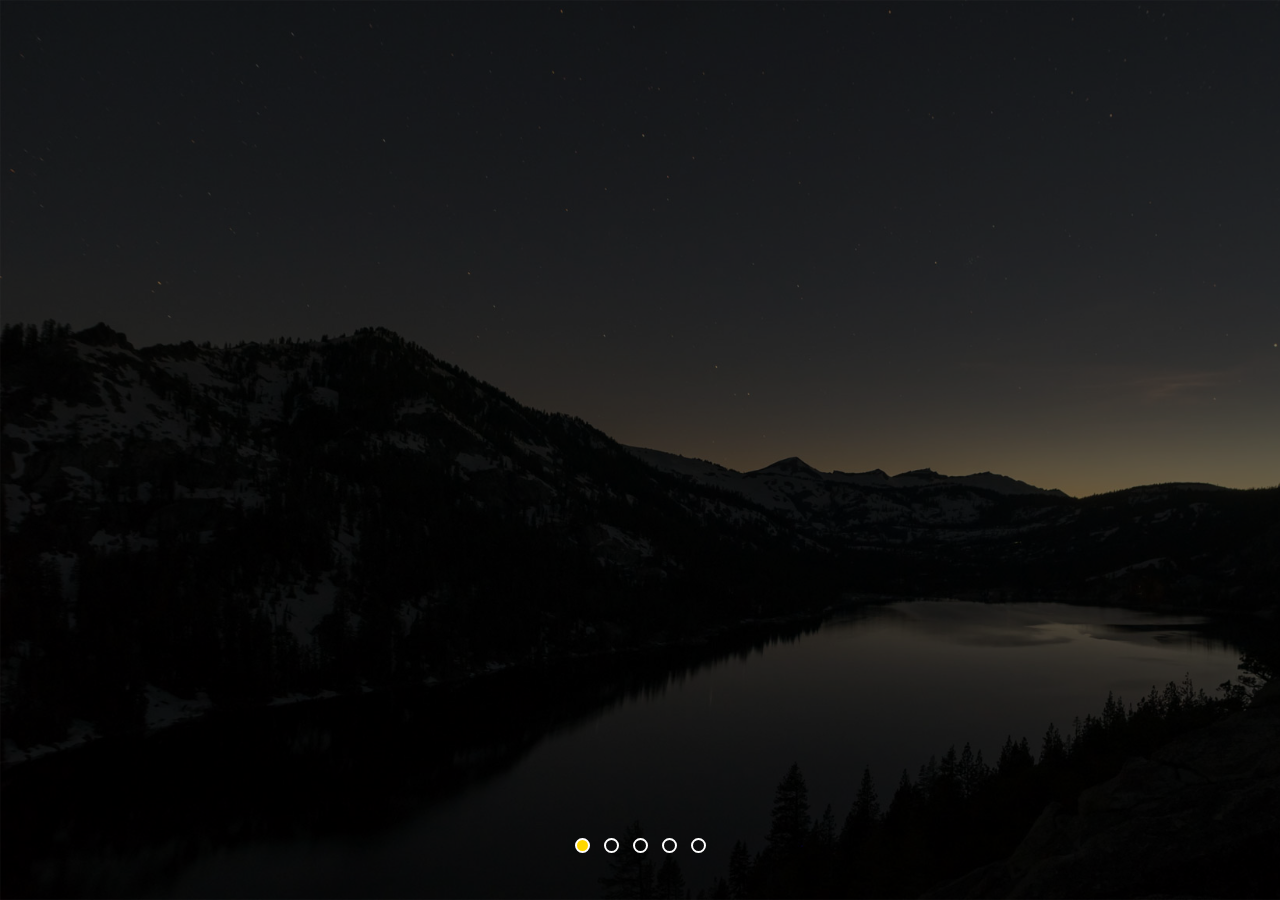
<file: index.html>
<!DOCTYPE html>
<html lang="en">
<head>
    <meta charset="UTF-8">
    <meta name="viewport" content="width=device-width, initial-scale=1.0">
    <title>Document</title>
    <link rel="stylesheet" href="App.css">
</head>
<body>
    <section class="container">

      
        <div class="row">
            <section>
                <div class="content">
                    <h2 class="text">Slide 1</h2>
                    <p class="text2">Lorem ipsum dolor sit amet consectetur adipisicing elit. Et labore iusto ea velit accusantium sapiente facere, optio delectus possimus explicabo totam, eligendi accusamus eos ab quo nemo non tempora alias!
                        Lorem ipsum dolor sit amet consectetur adipisicing elit. Sint optio expedita nulla veniam repellat debitis a! Cumque sequi delectus accusamus doloremque autem quaerat voluptatem, quae placeat dolore qui odit ex.
                        Lorem ipsum dolor sit amet consectetur adipisicing elit. Inventore magnam deleniti ipsum eum numquam. Ea, similique asperiores cumque, voluptates ullam tempore quam perferendis, illum beatae deleniti distinctio itaque officiis iste.
                        Lorem ipsum dolor sit amet consectetur adipisicing elit. Numquam consequatur qui maiores culpa temporibus dolore voluptates quasi labore? Vel ex eius magnam quam earum odio officia ipsa adipisci dolore facilis!
                        Lorem ipsum dolor sit amet consectetur adipisicing elit. Fuga tenetur exercitationem ipsam nihil laboriosam modi magni tempora rem nemo illum nam sit quibusdam consequatur optio, consectetur ad quam aspernatur voluptates.
                    </p>
                </div>
            </section>
            <section>
                <div class="content">
                    <h2 class="text">Slide 2</h2>
                    <p class="text2">Lorem ipsum dolor sit amet consectetur adipisicing elit. Et labore iusto ea velit accusantium sapiente facere, optio delectus possimus explicabo totam, eligendi accusamus eos ab quo nemo non tempora alias!
                        Lorem ipsum dolor sit amet consectetur adipisicing elit. Sint optio expedita nulla veniam repellat debitis a! Cumque sequi delectus accusamus doloremque autem quaerat voluptatem, quae placeat dolore qui odit ex.
                        Lorem ipsum dolor sit amet consectetur adipisicing elit. Inventore magnam deleniti ipsum eum numquam. Ea, similique asperiores cumque, voluptates ullam tempore quam perferendis, illum beatae deleniti distinctio itaque officiis iste.
                        Lorem ipsum dolor sit amet consectetur adipisicing elit. Numquam consequatur qui maiores culpa temporibus dolore voluptates quasi labore? Vel ex eius magnam quam earum odio officia ipsa adipisci dolore facilis!
                        Lorem ipsum dolor sit amet consectetur adipisicing elit. Fuga tenetur exercitationem ipsam nihil laboriosam modi magni tempora rem nemo illum nam sit quibusdam consequatur optio, consectetur ad quam aspernatur voluptates.
                    </p>
                </div>
            </section>
            <section>
                <div class="content">
                    <h2 class="text">Slide 3</h2>
                    <p class="text2">Lorem ipsum dolor sit amet consectetur adipisicing elit. Et labore iusto ea velit accusantium sapiente facere, optio delectus possimus explicabo totam, eligendi accusamus eos ab quo nemo non tempora alias!
                        Lorem ipsum dolor sit amet consectetur adipisicing elit. Sint optio expedita nulla veniam repellat debitis a! Cumque sequi delectus accusamus doloremque autem quaerat voluptatem, quae placeat dolore qui odit ex.
                        Lorem ipsum dolor sit amet consectetur adipisicing elit. Inventore magnam deleniti ipsum eum numquam. Ea, similique asperiores cumque, voluptates ullam tempore quam perferendis, illum beatae deleniti distinctio itaque officiis iste.
                        Lorem ipsum dolor sit amet consectetur adipisicing elit. Numquam consequatur qui maiores culpa temporibus dolore voluptates quasi labore? Vel ex eius magnam quam earum odio officia ipsa adipisci dolore facilis!
                        Lorem ipsum dolor sit amet consectetur adipisicing elit. Fuga tenetur exercitationem ipsam nihil laboriosam modi magni tempora rem nemo illum nam sit quibusdam consequatur optio, consectetur ad quam aspernatur voluptates.
                    </p>
                </div>
            </section>
            <section>
                <div class="content">
                    <h2 class="text">Slide 4</h2>
                    <p class="text2">Lorem ipsum dolor sit amet consectetur adipisicing elit. Et labore iusto ea velit accusantium sapiente facere, optio delectus possimus explicabo totam, eligendi accusamus eos ab quo nemo non tempora alias!
                        Lorem ipsum dolor sit amet consectetur adipisicing elit. Sint optio expedita nulla veniam repellat debitis a! Cumque sequi delectus accusamus doloremque autem quaerat voluptatem, quae placeat dolore qui odit ex.
                        Lorem ipsum dolor sit amet consectetur adipisicing elit. Inventore magnam deleniti ipsum eum numquam. Ea, similique asperiores cumque, voluptates ullam tempore quam perferendis, illum beatae deleniti distinctio itaque officiis iste.
                        Lorem ipsum dolor sit amet consectetur adipisicing elit. Numquam consequatur qui maiores culpa temporibus dolore voluptates quasi labore? Vel ex eius magnam quam earum odio officia ipsa adipisci dolore facilis!
                        Lorem ipsum dolor sit amet consectetur adipisicing elit. Fuga tenetur exercitationem ipsam nihil laboriosam modi magni tempora rem nemo illum nam sit quibusdam consequatur optio, consectetur ad quam aspernatur voluptates.
                    </p>
                </div>
            </section>
            <section>
                <div class="content">
                    <h2 class="text">Slide 5</h2>
                    <p class="text2">Lorem ipsum dolor sit amet consectetur adipisicing elit. Et labore iusto ea velit accusantium sapiente facere, optio delectus possimus explicabo totam, eligendi accusamus eos ab quo nemo non tempora alias!
                        Lorem ipsum dolor sit amet consectetur adipisicing elit. Sint optio expedita nulla veniam repellat debitis a! Cumque sequi delectus accusamus doloremque autem quaerat voluptatem, quae placeat dolore qui odit ex.
                        Lorem ipsum dolor sit amet consectetur adipisicing elit. Inventore magnam deleniti ipsum eum numquam. Ea, similique asperiores cumque, voluptates ullam tempore quam perferendis, illum beatae deleniti distinctio itaque officiis iste.
                        Lorem ipsum dolor sit amet consectetur adipisicing elit. Numquam consequatur qui maiores culpa temporibus dolore voluptates quasi labore? Vel ex eius magnam quam earum odio officia ipsa adipisci dolore facilis!
                        Lorem ipsum dolor sit amet consectetur adipisicing elit. Fuga tenetur exercitationem ipsam nihil laboriosam modi magni tempora rem nemo illum nam sit quibusdam consequatur optio, consectetur ad quam aspernatur voluptates.
                    </p>
                </div>
            </section>
        </div>    
       

        <!-- ***** Navigation Btns ********  -->
        <nav>
            <ul class="Navigation">
            </ul>
        </nav>
    </section>
</body>
<script src="App.js"></script>
</html>
</file>
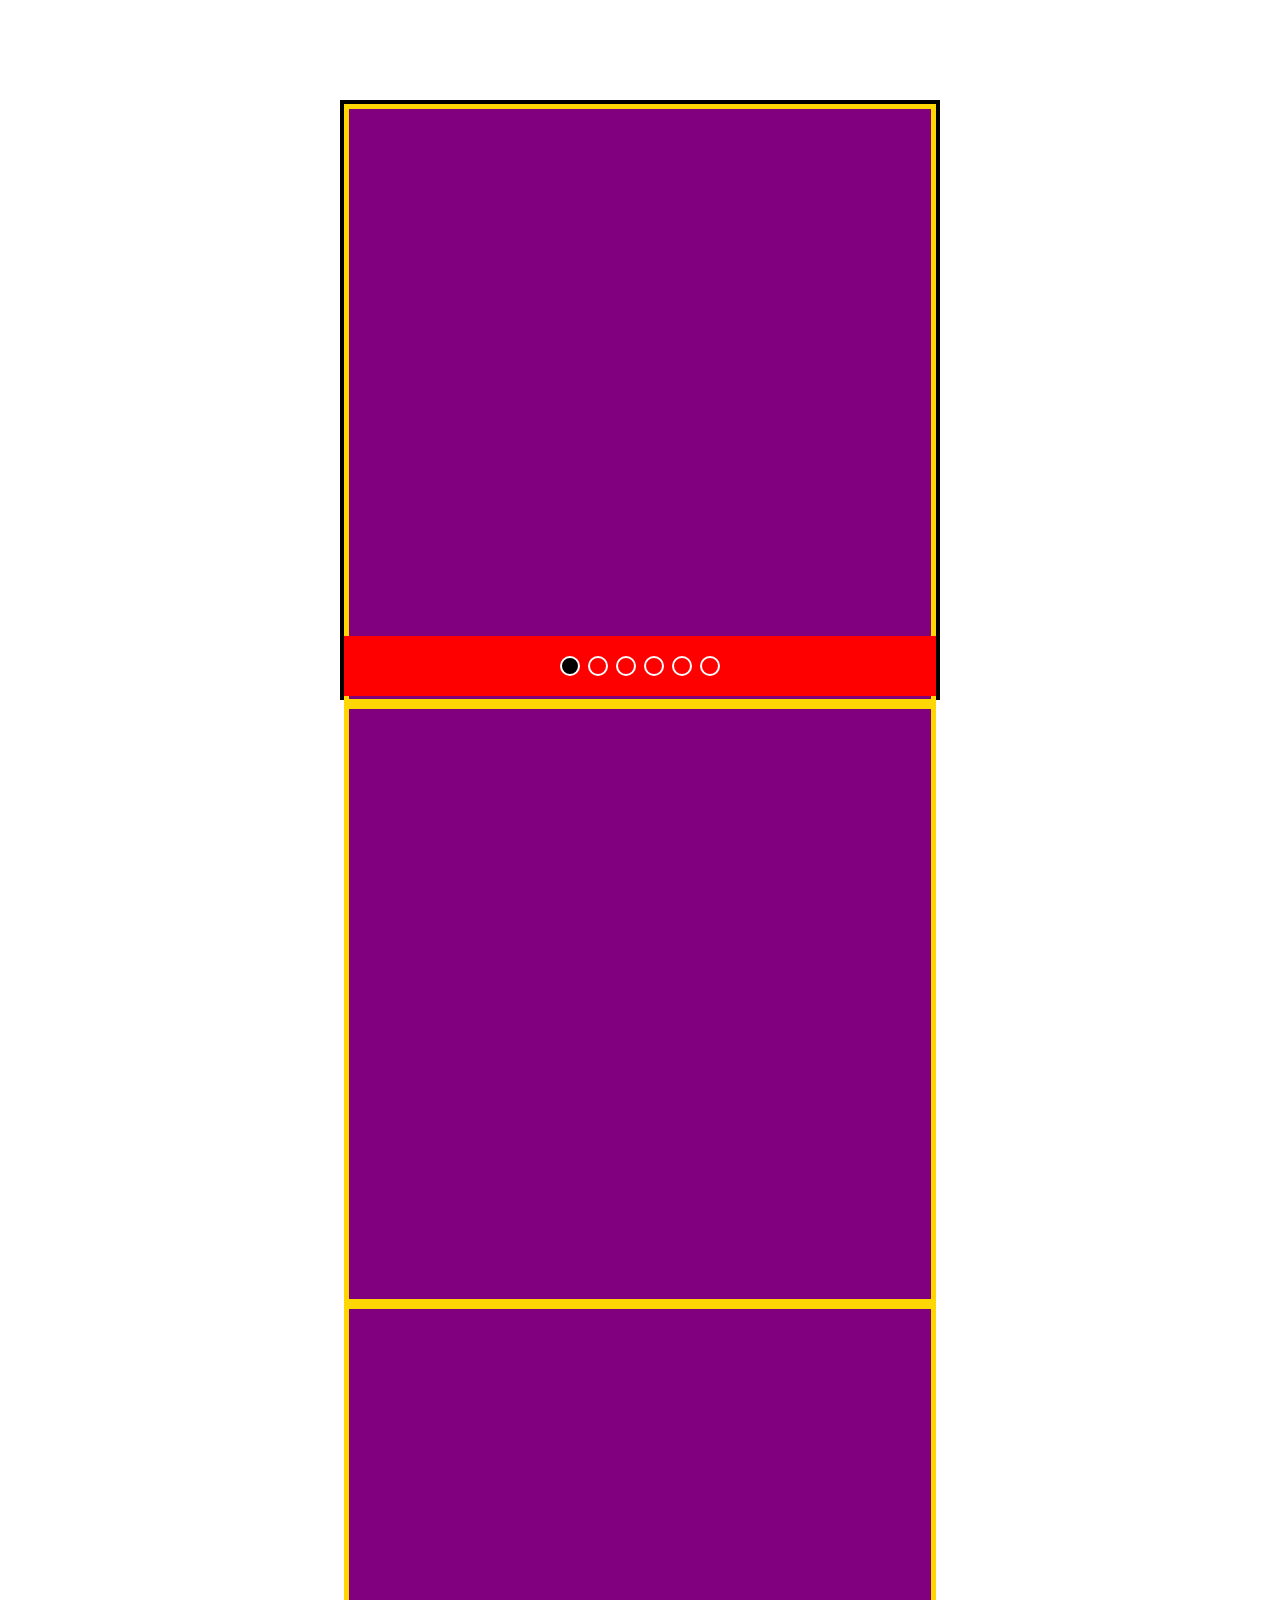
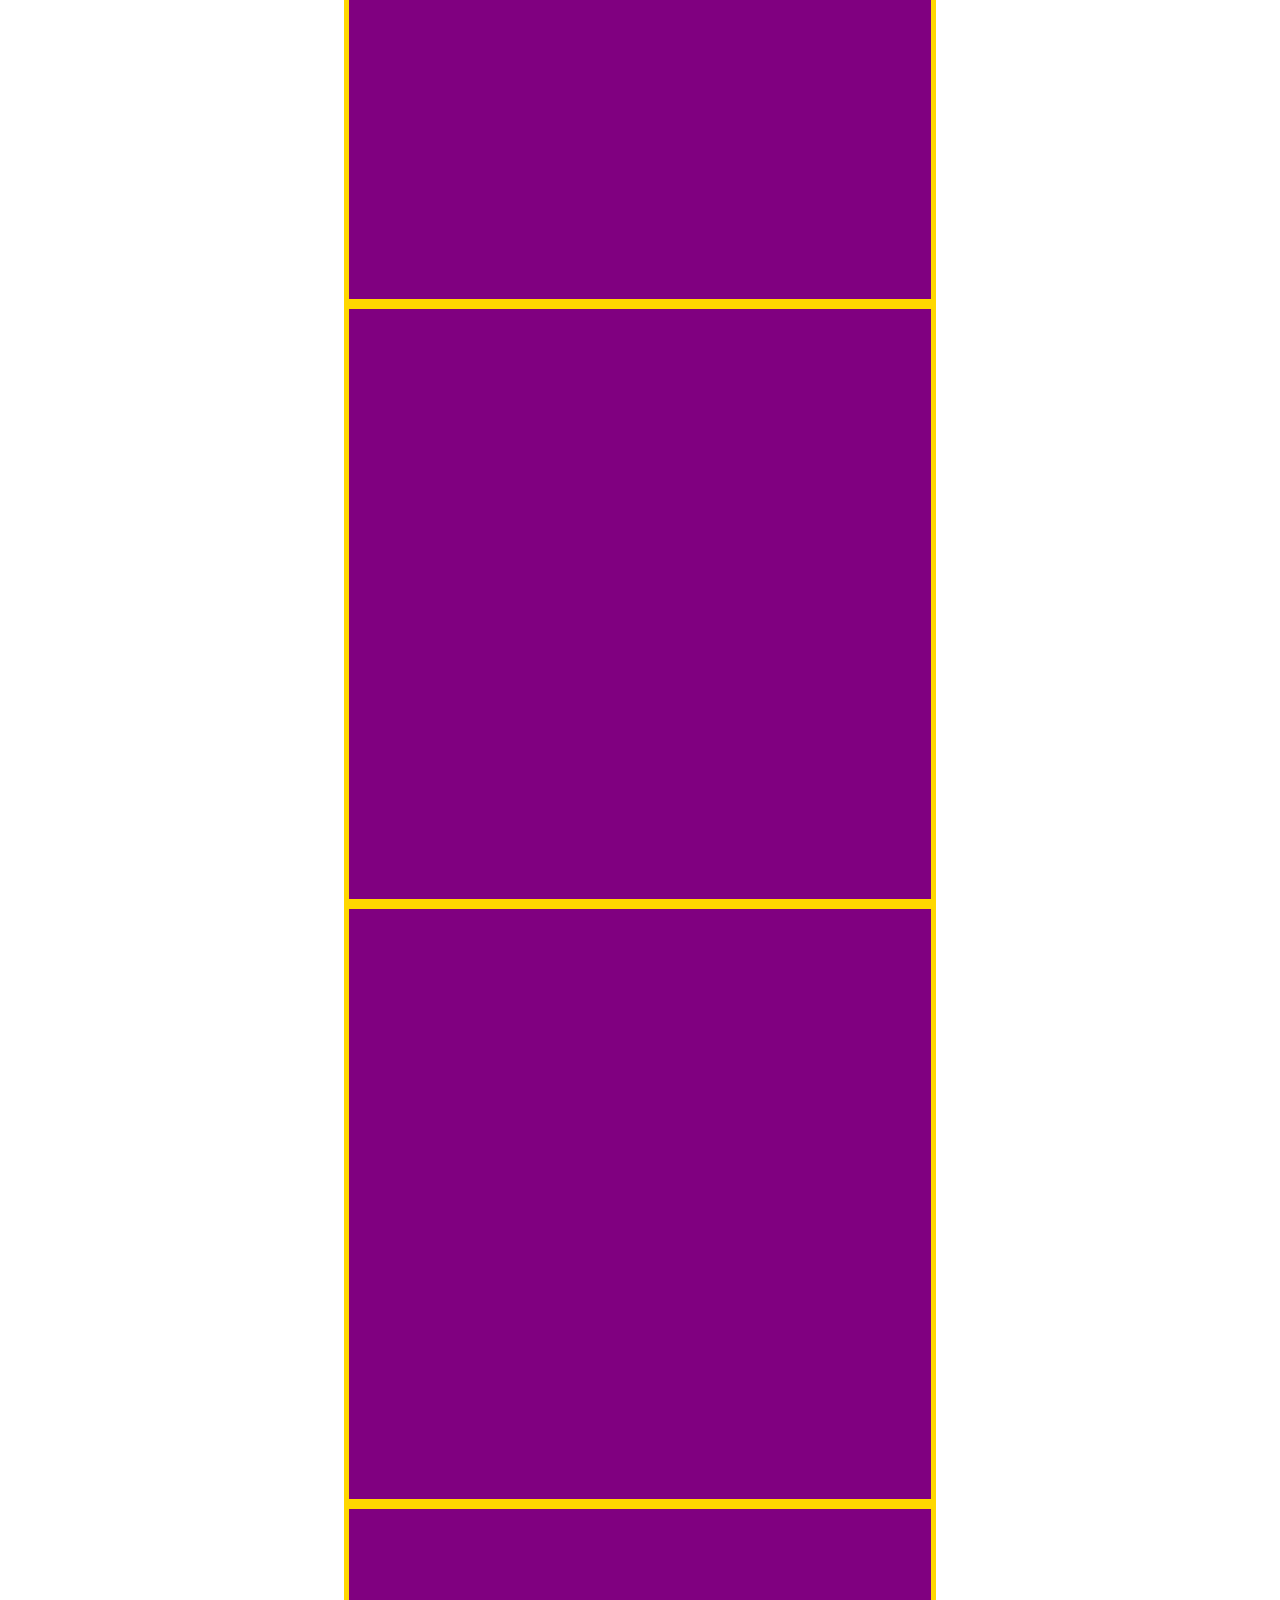
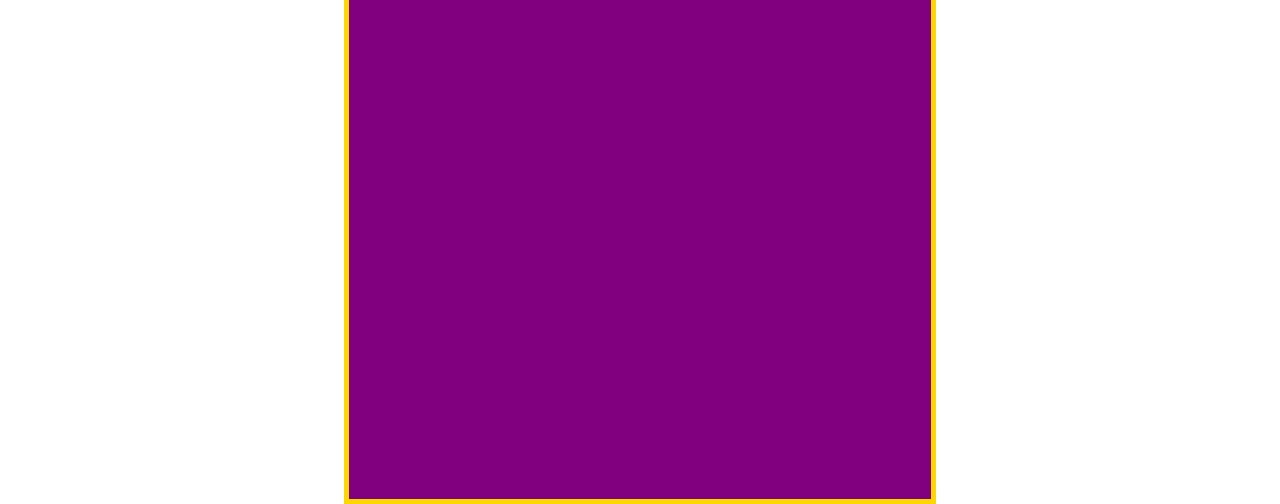
<file: Test.html>
<!DOCTYPE html>
<html lang="en">
<head>
    <meta charset="UTF-8">
    <meta name="viewport" content="width=device-width, initial-scale=1.0">
    <title>Document</title>
    <style>
        *{
            margin: 0;padding: 0;
            box-sizing: border-box;
        }
        .box{
            width: 600px;
            height: 600px;
            border:4px solid black;
            margin:100px auto;
            position: relative;
            >.row{
                width: 100%;
                background-color:purple;
                transition:.6s;
            }
        }

        .row>section{
            width: 100%;
            height: 600px;
            border:5px solid gold;
        }

        .Navigation{
            width: 100%;
            padding-block:20px;
            background-color:red;
            position: absolute;
            bottom: 0;left: 0;
            display: flex;
            justify-content: center;
            align-items: center;
            >.SlideBtn{
                width:20px;
                height:20px;
                border:2px solid white;
                border-radius: 50%;
                list-style:none;
                margin-inline:4px;
                cursor: pointer;
            }
            >.SlideBtn.active{
                background-color:black;
            }
        }
    </style>
</head>
<body>
    <div class="box">
        <div class="row">
            <section></section>
            <section></section>
            <section></section>
            <section></section>
            <section></section>
            <section></section>
        </div>
        <ul class="Navigation"></ul>
    </div>
</body>
    <script>
        let section=document.querySelectorAll('.row>section')
        const row=document.querySelector('.row')
        row.style.height=section.length*600+'px'

        for(i=0; i<section.length; i++){
            let li=document.createElement('li')
            li.classList.add('SlideBtn')
            document.querySelector('.Navigation').appendChild(li)
        }

        const li=document.querySelectorAll('.SlideBtn')
        li.forEach((item , index)=>{
            li[0].classList.add('active')
            item.addEventListener('click' , ()=>{
                for(i=0; i<li.length; i++){
                    li[i].classList.remove('active')
                }
                item.classList.add('active')
                row.style.transform='translateY(-'+(index*600)+'px)'
            })
        })

        


    </script>
</html>
</file>
<file: App.css>
*{
    margin: 0;
    padding: 0;
    box-sizing: border-box;
}


.container{
    width: 100%;
    height: 100vh;
    background-color:orange;
    overflow-x: hidden;
    

   


    .row{
        height: 100%;
        background-color:purple;
        transition:.6s;
        display: flex;
        >section{
            flex:0 0 auto;
            width: 100%;
            height: 100vh;
            /* border:5px solid black; */
            background-size:cover;
            display: flex;
            justify-content: center;
            align-items: center;
            position: relative;
            &::after{
                content:'';
                display: block;
                width: 100%;
                height: 100%;
                background-color:rgba(0, 0, 0, 0.559);
                position: absolute;
                top: 0;left: 0;
            }

            /* ****** .content******  */
            .content{
                width: 50%;
                height:300px;
                /* border:2px solid white; */
                color:#fff;
                z-index:10;
                text-transform: capitalize;
                font-family: Arial, "Helvetica Neue", Helvetica, sans-serif;
                text-align:justify;
                overflow: hidden;
                >h2{
                    font-size:3rem;
                    margin-bottom:10px;
                }
                >p{
                    animation-delay:1s;
                }
                >*{
                    transform:translateY(300px);
                }
                >*.show{
                    animation:text 1s 1 forwards;
                }
            
            }
            /* // end of .content *****  */
        }
        /* // end of section  */
    }
   

    /* ****** Navigation ******  */
    >nav{
        width: 100%;
        height: 50px;
        /* background-color:darkblue; */
        display: flex;
        justify-content: center;
        align-items: center;
        position: absolute;
        bottom:30px;left: 0;
        >ul{
            display: flex;
            >.Btnnavigation{
                width:15px;
                height:15px;
                border-radius:50%;
                border:2px solid white;
                list-style:none;
                margin-inline:7px;
                cursor: pointer;
                z-index:999;
            }
            >.Btnnavigation.active{
                box-shadow:0 0 10x 30px lightblue;
                background-color:gold;
            }
            /* // end of li  */
        }
        /* end of ul  */
    }
}


@keyframes text {
    from{
        filter: blur(10px);
    }
    to{
        transform:translateY(0);
        filter:blur(0);
    }
}
.container>.row>section:nth-of-type(1){
    background-image:url('banner.jpg');
}
.container>.row>section:nth-of-type(2){
    background-image:url(1.jpeg);
}
.container>.row>section:nth-of-type(3){
    background-image:url(2.webp);
}
.container>.row>section:nth-of-type(4){
    background-image:url(project-3.jpg);
}
.container>.row>section:nth-of-type(5){
    background-image:url(project-5.jpg);
}
</file>
